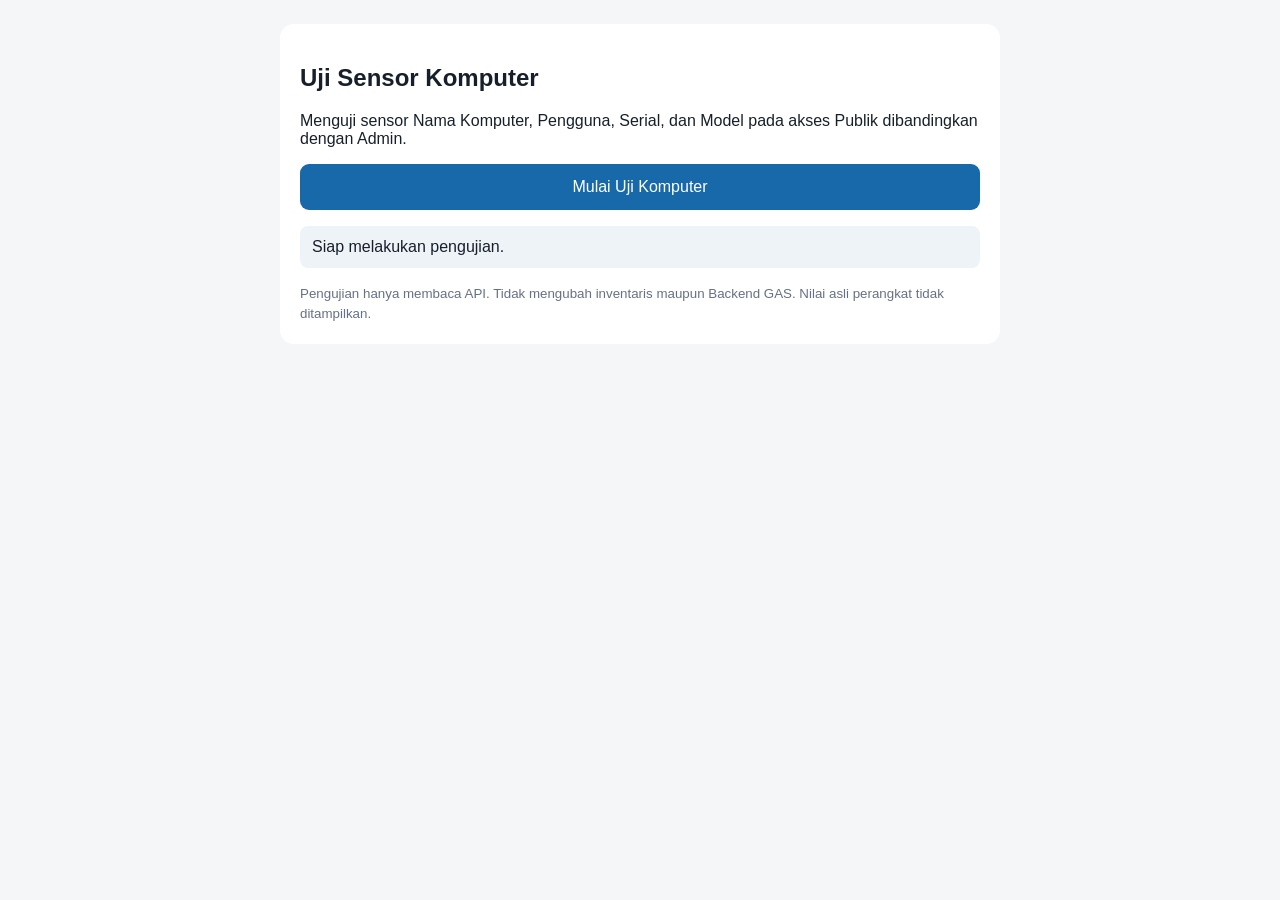
<file: uji-mask.html>
<!doctype html>
<html lang="id">
<head>
<meta charset="utf-8">
<meta name="viewport" content="width=device-width,initial-scale=1">
<title>Uji Sensor Komputer</title>
<style>
body{font-family:Arial,sans-serif;background:#f4f6f8;color:#17202a;padding:16px}
main{max-width:680px;margin:auto;background:white;padding:20px;border-radius:14px}
button{width:100%;padding:14px;background:#1769aa;color:white;border:0;border-radius:9px;font-size:16px}
button:disabled{opacity:.6}
#status{background:#eef3f7;padding:12px;border-radius:8px;margin:16px 0;white-space:pre-wrap}
table{width:100%;border-collapse:collapse;margin-top:12px}
th,td{text-align:left;padding:9px 5px;border-bottom:1px solid #ddd;font-size:12px}
.ok{color:#087443;font-weight:bold}
.warn{color:#a15c00;font-weight:bold}
.bad{color:#b42318;font-weight:bold}
small{display:block;color:#667085;margin-top:16px;line-height:1.5}
</style>
</head>
<body>
<main>
<h2>Uji Sensor Komputer</h2>
<p>Menguji sensor Nama Komputer, Pengguna, Serial, dan Model pada akses Publik dibandingkan dengan Admin.</p>

<button id="run">Mulai Uji Komputer</button>
<div id="status">Siap melakukan pengujian.</div>
<div id="result"></div>

<small>
Pengujian hanya membaca API. Tidak mengubah inventaris maupun Backend GAS.
Nilai asli perangkat tidak ditampilkan.
</small>
</main>

<script src="./api.js"></script>
<script>
const btn=document.getElementById("run");
const statusBox=document.getElementById("status");
const result=document.getElementById("result");

function getRows(data){
  let value=data;

  for(let i=0;i<4;i++){
    if(Array.isArray(value)) return value;

    if(value && Array.isArray(value.data)){
      value=value.data;
      continue;
    }

    if(value && Array.isArray(value.items)){
      value=value.items;
      continue;
    }

    break;
  }

  return [];
}

function isEmpty(value){
  return value===undefined ||
    value===null ||
    String(value).trim()==="";
}

function isMasked(value){
  return !isEmpty(value) && String(value).includes("*");
}

function compare(pub,admin,key){
  let same=0;
  let different=0;
  let empty=0;
  let publicMasked=0;
  let adminMasked=0;

  const total=Math.min(pub.length,admin.length);

  for(let i=0;i<total;i++){
    const a=pub[i]?.[key];
    const b=admin[i]?.[key];

    if(isEmpty(a)||isEmpty(b)){
      empty++;
      continue;
    }

    if(isMasked(a)) publicMasked++;
    if(isMasked(b)) adminMasked++;

    if(String(a)===String(b)){
      same++;
    }else{
      different++;
    }
  }

  return {
    same,
    different,
    empty,
    publicMasked,
    adminMasked
  };
}

btn.onclick=async()=>{
  btn.disabled=true;
  result.innerHTML="";
  statusBox.textContent="Memvalidasi sesi Admin...";

  try{
    if(!window.TechOpsAPI){
      throw Error("API tidak termuat.");
    }

    const valid=await TechOpsAPI.validateSession();

    if(valid!==true){
      throw Error("Sesi Admin tidak valid. Silakan login ulang.");
    }

    statusBox.textContent="Mengambil data Publik...";

    // Permintaan dilakukan berurutan agar hasil lebih mudah diperiksa.
    const publicData=await TechOpsAPI.getPublic(
      "computers.list",
      {includeArchived:false}
    );

    statusBox.textContent="Mengambil data Admin...";

    const adminData=await TechOpsAPI.get(
      "computers.list",
      {includeArchived:false}
    );

    const pub=getRows(publicData);
    const adm=getRows(adminData);

    if(!pub.length||!adm.length){
      throw Error("Data kosong atau format respons tidak dikenali.");
    }

    const total=Math.min(pub.length,adm.length);

    const fields=[
      ["Nama Komputer","komputer"],
      ["Pengguna","pengguna"],
      ["Serial","serial"],
      ["Model","model"]
    ];

    let html=
      "<p><b>Data Publik:</b> "+pub.length+
      "<br><b>Data Admin:</b> "+adm.length+
      "<br><b>Data dibandingkan:</b> "+total+"</p>";

    html+=`
      <table>
      <thead>
      <tr>
        <th>Kolom</th>
        <th>Publik disensor</th>
        <th>Admin disensor</th>
        <th>Berbeda</th>
      </tr>
      </thead>
      <tbody>
    `;

    let totalPublicMasked=0;
    let totalAdminMasked=0;

    fields.forEach(([label,key])=>{
      const r=compare(pub,adm,key);

      totalPublicMasked+=r.publicMasked;
      totalAdminMasked+=r.adminMasked;

      html+=`
        <tr>
          <td>${label}</td>
          <td>${r.publicMasked}</td>
          <td>${r.adminMasked}</td>
          <td>${r.different}</td>
        </tr>
      `;
    });

    html+="</tbody></table>";

    html+=`
      <p><b>Ringkasan sensor:</b></p>
      <p>Jumlah nilai tersensor pada Publik: <b>${totalPublicMasked}</b></p>
      <p>Jumlah nilai tersensor pada Admin: <b>${totalAdminMasked}</b></p>
    `;

    if(totalPublicMasked>0 && totalAdminMasked===0){
      html+=`<p class="ok">Akses Publik menunjukkan data tersensor dan Admin tidak menunjukkan tanda sensor.</p>`;
    }else if(totalAdminMasked>0){
      html+=`<p class="bad">PERLU DIPERIKSA: masih ditemukan tanda sensor pada respons Admin.</p>`;
    }else{
      html+=`<p class="warn">Belum ditemukan tanda sensor pada data Publik. Perlu pemeriksaan lebih lanjut.</p>`;
    }

    html+=`
      <p class="warn">
        Catatan: pengujian ini menghitung tanda sensor (*) dan perbedaan
        berdasarkan posisi baris. Hasil belum membuktikan seluruh aturan
        sensor sudah benar.
      </p>
    `;

    result.innerHTML=html;
    statusBox.textContent="Pengujian selesai.";

  }catch(e){
    statusBox.textContent="Uji gagal: "+(e.message||String(e));
  }finally{
    btn.disabled=false;
  }
};
</script>
</body>
</html>
</file>
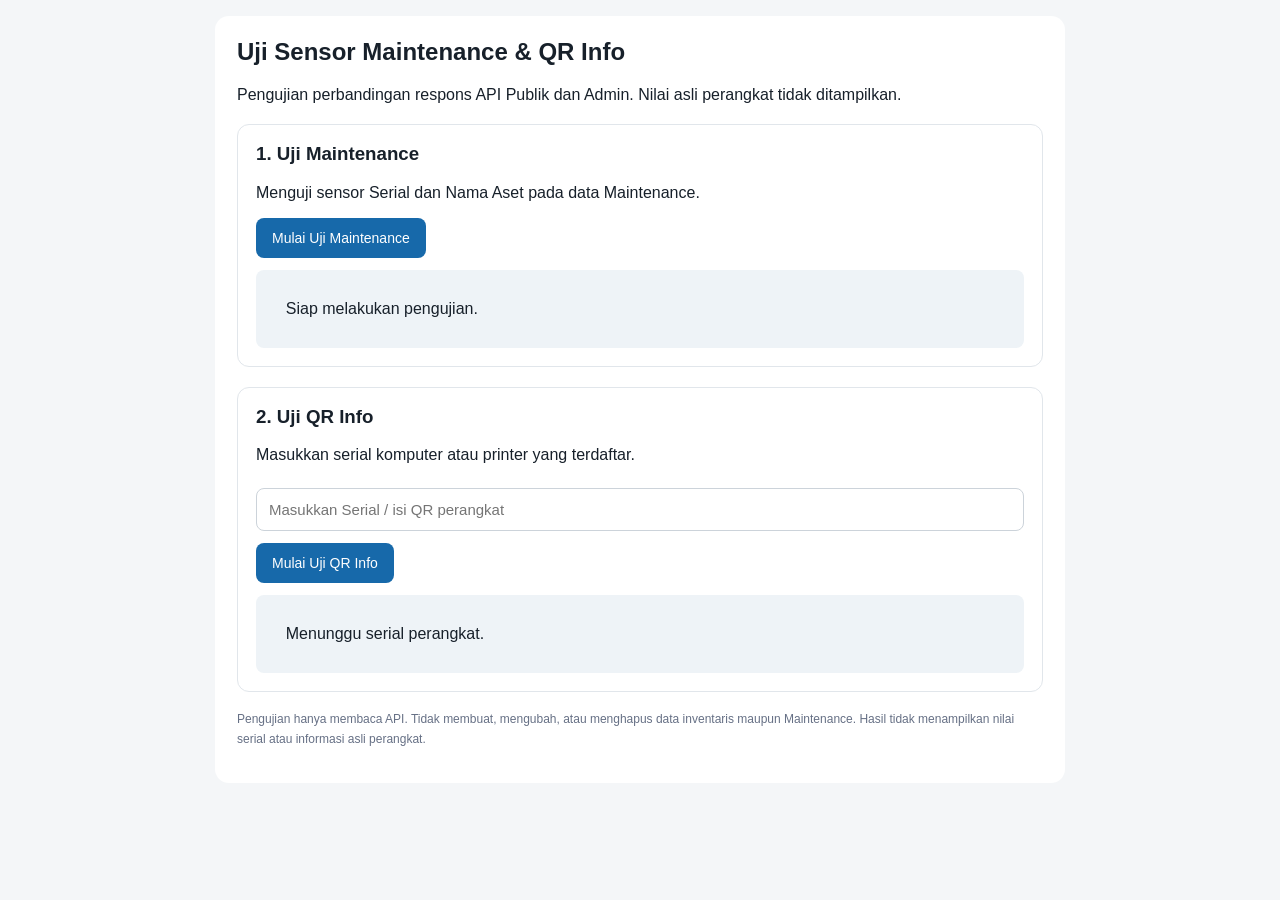
<file: ujimq.html>
<!DOCTYPE html>
<html lang="id">
<head>
<meta charset="UTF-8">
<meta name="viewport" content="width=device-width, initial-scale=1">
<title>Uji Sensor Maintenance & QR Info</title>

<style>
*{box-sizing:border-box}
body{
  font-family:Arial,sans-serif;
  background:#f4f6f8;
  color:#17202a;
  padding:16px;
  margin:0
}
main{
  max-width:850px;
  margin:auto;
  background:#fff;
  padding:22px;
  border-radius:14px
}
h2{margin-top:0}
h3{margin-top:0}
.section{
  border:1px solid #e1e6eb;
  border-radius:12px;
  padding:18px;
  margin-top:20px
}
button{
  padding:12px 16px;
  background:#1769aa;
  color:white;
  border:0;
  border-radius:8px;
  cursor:pointer;
  font-size:14px
}
button:disabled{opacity:.6;cursor:wait}
input{
  width:100%;
  padding:12px;
  border:1px solid #ccd3da;
  border-radius:8px;
  margin:8px 0 12px;
  font-size:15px
}
.status{
  background:#eef3f7;
  padding:12px;
  border-radius:8px;
  margin-top:12px;
  white-space:pre-wrap
}
table{
  width:100%;
  border-collapse:collapse;
  margin-top:14px
}
th,td{
  text-align:left;
  padding:10px 7px;
  border-bottom:1px solid #e2e5e9;
  font-size:13px
}
th{background:#f7f9fb}
.ok{color:#087443;font-weight:bold}
.warn{color:#a15c00;font-weight:bold}
.bad{color:#b42318;font-weight:bold}
.note{
  color:#667085;
  font-size:12px;
  line-height:1.6;
  margin-top:18px
}
.summary{
  background:#f7f9fb;
  padding:12px;
  border-radius:8px;
  margin-top:12px
}
</style>
</head>

<body>
<main>

<h2>Uji Sensor Maintenance & QR Info</h2>
<p>
Pengujian perbandingan respons API Publik dan Admin.
Nilai asli perangkat tidak ditampilkan.
</p>

<div class="section">
  <h3>1. Uji Maintenance</h3>
  <p>Menguji sensor Serial dan Nama Aset pada data Maintenance.</p>
  <button id="btnMaintenance" onclick="ujiMaintenance()">
    Mulai Uji Maintenance
  </button>
  <div id="statusMaintenance" class="status">
    Siap melakukan pengujian.
  </div>
  <div id="hasilMaintenance"></div>
</div>

<div class="section">
  <h3>2. Uji QR Info</h3>
  <p>Masukkan serial komputer atau printer yang terdaftar.</p>
  <input
    id="qrSerial"
    type="text"
    placeholder="Masukkan Serial / isi QR perangkat"
  >
  <button id="btnQR" onclick="ujiQR()">
    Mulai Uji QR Info
  </button>
  <div id="statusQR" class="status">
    Menunggu serial perangkat.
  </div>
  <div id="hasilQR"></div>
</div>

<p class="note">
  Pengujian hanya membaca API. Tidak membuat, mengubah, atau menghapus
  data inventaris maupun Maintenance. Hasil tidak menampilkan nilai
  serial atau informasi asli perangkat.
</p>

</main>

<script src="./api.js"></script>

<script>
function ambilBaris(data){
  let value=data;

  for(let i=0;i<5;i++){
    if(Array.isArray(value)) return value;

    if(value && Array.isArray(value.data)){
      value=value.data;
      continue;
    }

    if(value && Array.isArray(value.items)){
      value=value.items;
      continue;
    }

    if(value && Array.isArray(value.rows)){
      value=value.rows;
      continue;
    }

    break;
  }

  return [];
}

function kosong(value){
  return value===undefined ||
    value===null ||
    String(value).trim()==="";
}

function tersensor(value){
  return !kosong(value) && String(value).includes("*");
}

function bandingkan(pub,admin,key){
  let sama=0;
  let berbeda=0;
  let kosongCount=0;
  let sensorPublik=0;
  let sensorAdmin=0;

  const total=Math.min(pub.length,admin.length);

  for(let i=0;i<total;i++){
    const a=pub[i]?.[key];
    const b=admin[i]?.[key];

    if(kosong(a)||kosong(b)){
      kosongCount++;
      continue;
    }

    if(tersensor(a)) sensorPublik++;
    if(tersensor(b)) sensorAdmin++;

    if(String(a)===String(b)){
      sama++;
    }else{
      berbeda++;
    }
  }

  return {
    sama,
    berbeda,
    kosong:kosongCount,
    sensorPublik,
    sensorAdmin
  };
}

function buatTabel(fields){
  let html=`
    <table>
      <thead>
        <tr>
          <th>Kolom</th>
          <th>Publik tersensor</th>
          <th>Admin tersensor</th>
          <th>Berbeda</th>
        </tr>
      </thead>
      <tbody>
  `;

  fields.forEach(item=>{
    html+=`
      <tr>
        <td>${item.label}</td>
        <td>${item.sensorPublik}</td>
        <td>${item.sensorAdmin}</td>
        <td>${item.berbeda}</td>
      </tr>
    `;
  });

  return html+"</tbody></table>";
}

async function validasiAdmin(){
  if(!window.TechOpsAPI){
    throw new Error("API tidak termuat.");
  }

  const valid=await TechOpsAPI.validateSession();

  if(valid!==true){
    throw new Error(
      "Sesi Admin tidak valid atau koneksi validasi bermasalah. Silakan login ulang dan coba lagi."
    );
  }
}

/* =========================================
   UJI MAINTENANCE
========================================= */

async function ujiMaintenance(){
  const btn=document.getElementById("btnMaintenance");
  const status=document.getElementById("statusMaintenance");
  const hasil=document.getElementById("hasilMaintenance");

  btn.disabled=true;
  hasil.innerHTML="";

  try{
    status.textContent="Memvalidasi sesi Admin...";
    await validasiAdmin();

    status.textContent="Mengambil data Maintenance Publik...";

    const publicData=await TechOpsAPI.getPublic(
      "maintenance.list",
      {}
    );

    status.textContent="Mengambil data Maintenance Admin...";

    const adminData=await TechOpsAPI.get(
      "maintenance.list",
      {}
    );

    const pub=ambilBaris(publicData);
    const adm=ambilBaris(adminData);

    if(!pub.length || !adm.length){
      throw new Error(
        "Data Maintenance kosong atau format respons belum dikenali."
      );
    }

    const total=Math.min(pub.length,adm.length);

    const fields=[
      ["Serial","serial"],
      ["Nama Aset","nama_aset"]
    ];

    let rows=[];
    let totalPublic=0;
    let totalAdmin=0;

    fields.forEach(([label,key])=>{
      const r=bandingkan(pub,adm,key);

      rows.push({
        label,
        ...r
      });

      totalPublic+=r.sensorPublik;
      totalAdmin+=r.sensorAdmin;
    });

    hasil.innerHTML=`
      <div class="summary">
        <b>Data Publik:</b> ${pub.length}<br>
        <b>Data Admin:</b> ${adm.length}<br>
        <b>Data dibandingkan:</b> ${total}
      </div>
      ${buatTabel(rows)}
      <div class="summary">
        Total nilai tersensor pada Publik: <b>${totalPublic}</b><br>
        Total nilai tersensor pada Admin: <b>${totalAdmin}</b>
      </div>
      ${
        totalPublic>0 && totalAdmin===0
        ? '<p class="ok">Indikasi sensor Publik ditemukan. Admin tidak menunjukkan tanda sensor.</p>'
        : totalAdmin>0
        ? '<p class="bad">PERLU DIPERIKSA: respons Admin masih menunjukkan tanda sensor.</p>'
        : '<p class="warn">Belum ditemukan tanda sensor pada data Publik. Periksa kembali data dan aturan sensor.</p>'
      }
      <p class="note">
        Catatan: perbandingan berdasarkan posisi baris.
        Nama Aset komputer dan printer memiliki aturan sensor berbeda.
        Hasil ini merupakan pemeriksaan indikatif, bukan bukti menyeluruh.
      </p>
    `;

    status.textContent="Pengujian Maintenance selesai.";

  }catch(e){
    status.textContent="Uji gagal: "+(e.message||String(e));
  }finally{
    btn.disabled=false;
  }
}

/* =========================================
   UJI QR INFO
========================================= */

function bandingkanObjek(pub,admin){
  const jenis=String(
    admin?.jenis_aset || pub?.jenis_aset || ""
  ).toLowerCase();

  const p=pub?.perangkat;
  const a=admin?.perangkat;

  if(!p || !a){
    throw new Error(
      "Struktur data perangkat pada respons QR tidak dikenali."
    );
  }

  let fields;

  if(jenis==="komputer"){
    fields=[
      ["Nama Komputer",["komputer","nama_komputer"]],
      ["Model",["model"]],
      ["Serial",["serial"]],
      ["Pengguna",["pengguna"]]
    ];
  }else if(jenis==="printer"){
    fields=[
      ["Serial",["serial"]]
    ];
  }else{
    throw new Error(
      "Jenis aset QR tidak dikenali."
    );
  }

  let rows=[];
  let totalPublic=0;
  let totalAdmin=0;

  fields.forEach(([label,keys])=>{
    const key=keys.find(k=>
      p[k]!==undefined || a[k]!==undefined
    );

    if(!key) return;

    const r=bandingkan([p],[a],key);

    rows.push({
      label,
      ...r
    });

    totalPublic+=r.sensorPublik;
    totalAdmin+=r.sensorAdmin;
  });

  return {
    jenis,
    rows,
    totalPublic,
    totalAdmin
  };
}

async function ujiQR(){
  const btn=document.getElementById("btnQR");
  const status=document.getElementById("statusQR");
  const hasil=document.getElementById("hasilQR");

  const qr=document.getElementById("qrSerial").value.trim();

  btn.disabled=true;
  hasil.innerHTML="";

  try{
    if(!qr){
      throw new Error("Masukkan serial atau isi QR terlebih dahulu.");
    }

    await validasiAdmin();

    status.textContent="Mengambil data QR Publik...";

    const publicData=await TechOpsAPI.getPublic(
      "qr.info",
      {qr}
    );

    status.textContent="Mengambil data QR Admin...";

    const adminData=await TechOpsAPI.get(
      "qr.info",
      {qr}
    );

    if(
      !publicData ||
      publicData.success!==true ||
      !adminData ||
      adminData.success!==true
    ){
      throw new Error(
        "Data QR tidak ditemukan atau respons API tidak valid."
      );
    }

    const r=bandingkanObjek(publicData,adminData);

    hasil.innerHTML=`
      <div class="summary">
        <b>Jenis Aset:</b> ${r.jenis}<br>
        <b>Data Publik:</b> ditemukan<br>
        <b>Data Admin:</b> ditemukan
      </div>
      ${buatTabel(r.rows)}
      <div class="summary">
        Total nilai tersensor pada Publik: <b>${r.totalPublic}</b><br>
        Total nilai tersensor pada Admin: <b>${r.totalAdmin}</b>
      </div>
      ${
        r.totalPublic>0 && r.totalAdmin===0
        ? '<p class="ok">Indikasi sensor QR Publik ditemukan. Admin tidak menunjukkan tanda sensor.</p>'
        : r.totalAdmin>0
        ? '<p class="bad">PERLU DIPERIKSA: respons QR Admin masih menunjukkan tanda sensor.</p>'
        : '<p class="warn">Belum ditemukan tanda sensor pada data QR Publik.</p>'
      }
      <p class="note">
        Pengujian tidak menampilkan serial atau nilai asli perangkat.
        Hanya ringkasan hasil perbandingan yang ditampilkan.
      </p>
    `;

    status.textContent="Pengujian QR Info selesai.";

  }catch(e){
    status.textContent="Uji gagal: "+(e.message||String(e));
  }finally{
    btn.disabled=false;
  }
}
</script>

</body>
</html>
</file>
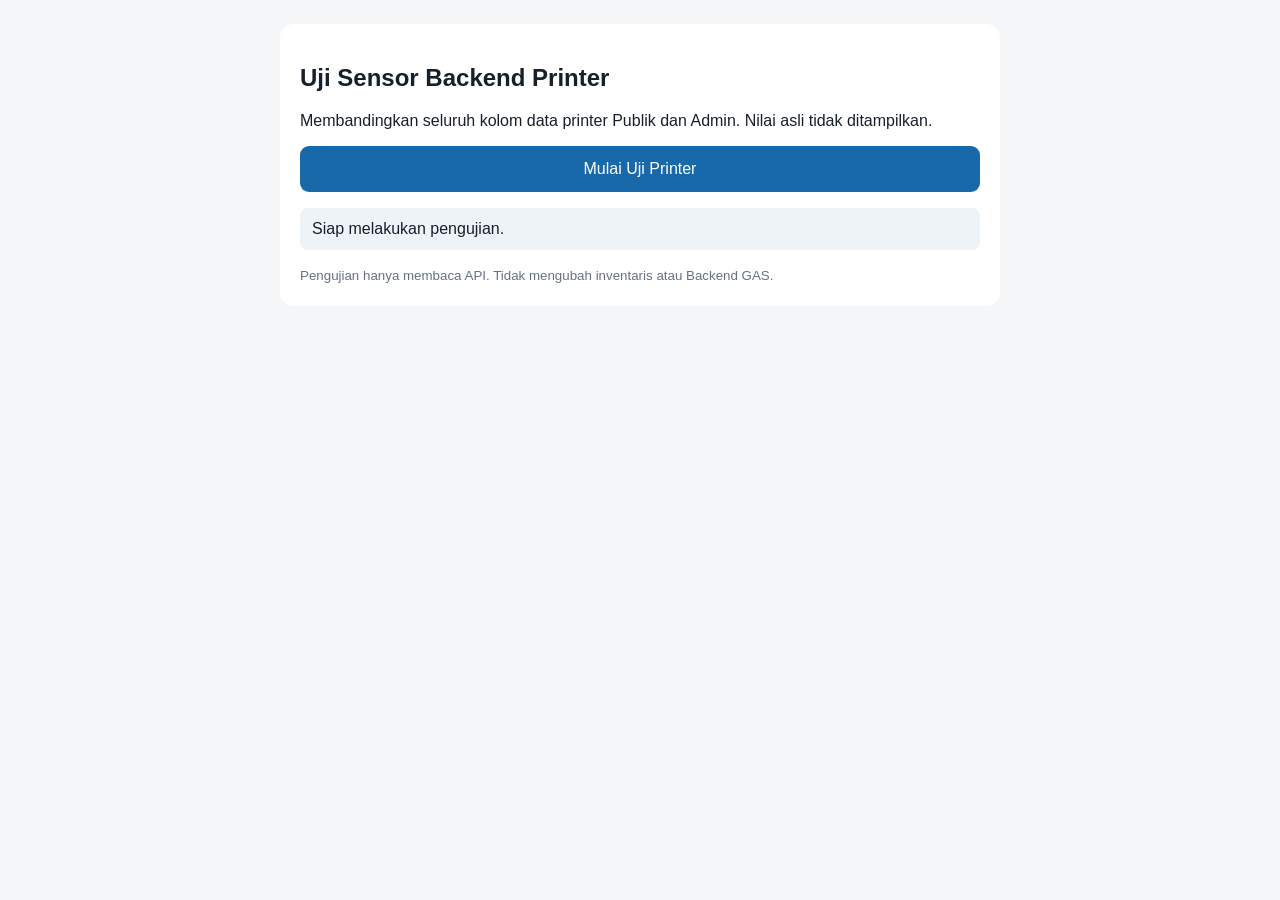
<file: ujiprint.html>
<!doctype html>
<html lang="id">
<head>
<meta charset="utf-8">
<meta name="viewport" content="width=device-width,initial-scale=1">
<title>Uji Sensor Printer</title>
<style>
body{font-family:Arial,sans-serif;background:#f4f6f8;color:#17202a;padding:16px}
main{max-width:680px;margin:auto;background:white;padding:20px;border-radius:14px}
button{width:100%;padding:14px;background:#1769aa;color:white;border:0;border-radius:9px;font-size:16px}
button:disabled{opacity:.6}
#status{background:#eef3f7;padding:12px;border-radius:8px;margin:16px 0;white-space:pre-wrap}
table{width:100%;border-collapse:collapse;margin-top:12px}
th,td{text-align:left;padding:10px 6px;border-bottom:1px solid #ddd;font-size:13px}
small{display:block;color:#667085;margin-top:16px;line-height:1.5}
.ok{color:#087443;font-weight:bold}
.warn{color:#a15c00;font-weight:bold}
</style>
</head>
<body>
<main>
<h2>Uji Sensor Backend Printer</h2>
<p>Membandingkan seluruh kolom data printer Publik dan Admin. Nilai asli tidak ditampilkan.</p>
<button id="run">Mulai Uji Printer</button>
<div id="status">Siap melakukan pengujian.</div>
<div id="result"></div>
<small>Pengujian hanya membaca API. Tidak mengubah inventaris atau Backend GAS.</small>
</main>

<script src="./api.js"></script>
<script>
const btn=document.getElementById("run");
const statusBox=document.getElementById("status");
const result=document.getElementById("result");

function getRows(data){
  if(Array.isArray(data)) return data;
  if(Array.isArray(data?.items)) return data.items;
  if(Array.isArray(data?.data)) return data.data;
  return [];
}

btn.onclick=async()=>{
  btn.disabled=true;
  result.innerHTML="";
  statusBox.textContent="Memvalidasi sesi Admin...";

  try{
    if(!window.TechOpsAPI) throw Error("API tidak termuat.");

    const valid=await TechOpsAPI.validateSession();
    if(valid!==true) throw Error("Sesi Admin tidak valid. Login ulang.");

    statusBox.textContent="Mengambil data printer Publik dan Admin...";

    const pair=await Promise.all([
      TechOpsAPI.getPublic("printers.list",{includeArchived:false}),
      TechOpsAPI.get("printers.list",{includeArchived:false})
    ]);

    const pub=getRows(pair[0]);
    const adm=getRows(pair[1]);

    if(!pub.length || !adm.length){
      throw Error("Data printer kosong atau format respons tidak dikenali.");
    }

    const total=Math.min(pub.length,adm.length);
    const keys=[...new Set(
      [...pub,...adm].flatMap(row=>Object.keys(row||{}))
    )];

    let html="<p><b>Data Publik:</b> "+pub.length+
      "<br><b>Data Admin:</b> "+adm.length+
      "<br><b>Data dibandingkan:</b> "+total+"</p>";

    html+="<table><thead><tr><th>Kolom</th><th>Sama</th><th>Berbeda</th><th>Kosong</th></tr></thead><tbody>";

    keys.forEach(key=>{
      let same=0,different=0,empty=0;

      for(let i=0;i<total;i++){
        const a=pub[i]?.[key];
        const b=adm[i]?.[key];

        if(a===undefined||b===undefined||a===null||b===null||
           String(a)===""||String(b)===""){
          empty++;
        }else if(String(a)!==String(b)){
          different++;
        }else{
          same++;
        }
      }

      html+="<tr><td>"+key.replace(/[&<>"]/g,"")+
        "</td><td>"+same+"</td><td class='"+(different?"ok":"")+"'>"+
        different+"</td><td>"+empty+"</td></tr>";
    });

    html+="</tbody></table>";
    html+="<p class='ok'>Perbandingan selesai. Nilai asli tidak ditampilkan.</p>";

    result.innerHTML=html;
    statusBox.textContent="Berhasil mengambil dan membandingkan data printer.";

  }catch(e){
    statusBox.textContent="Uji gagal: "+(e.message||String(e));
  }finally{
    btn.disabled=false;
  }
};
</script>
</body>
</html>
</file>
